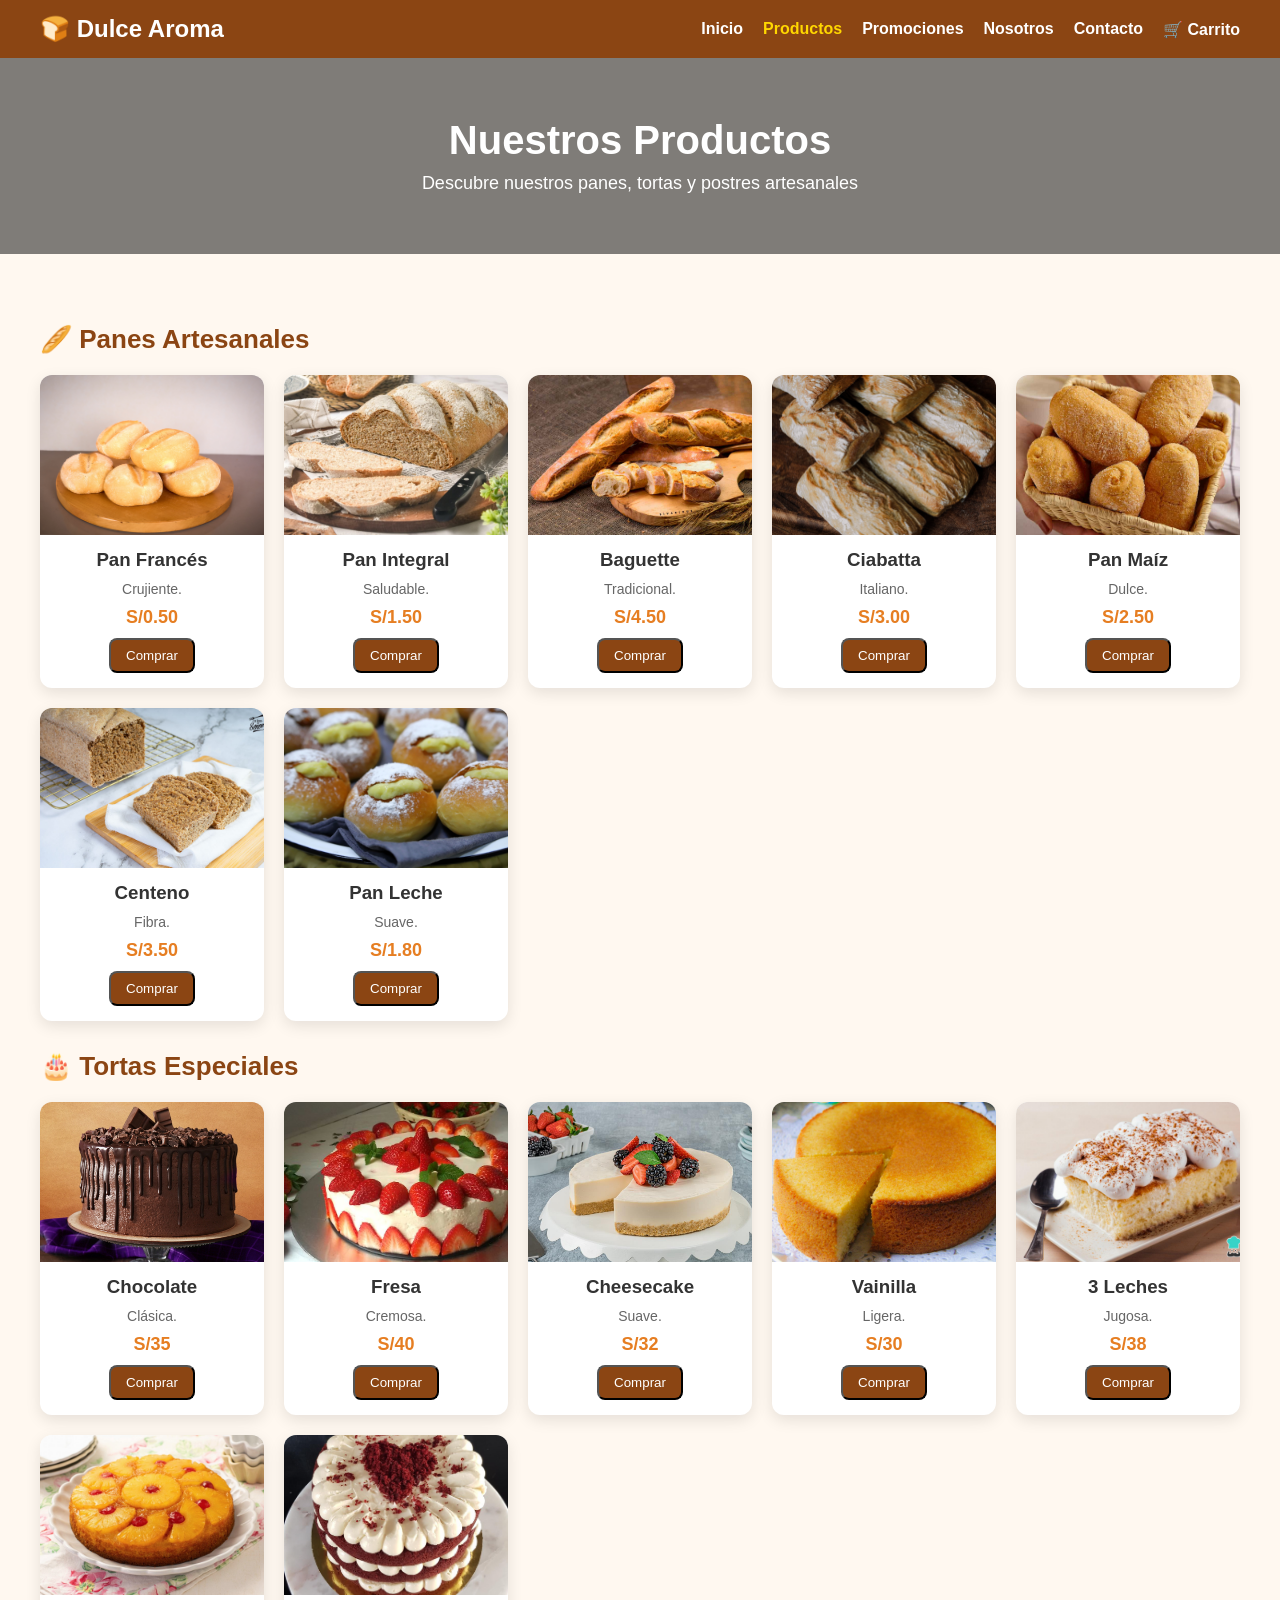
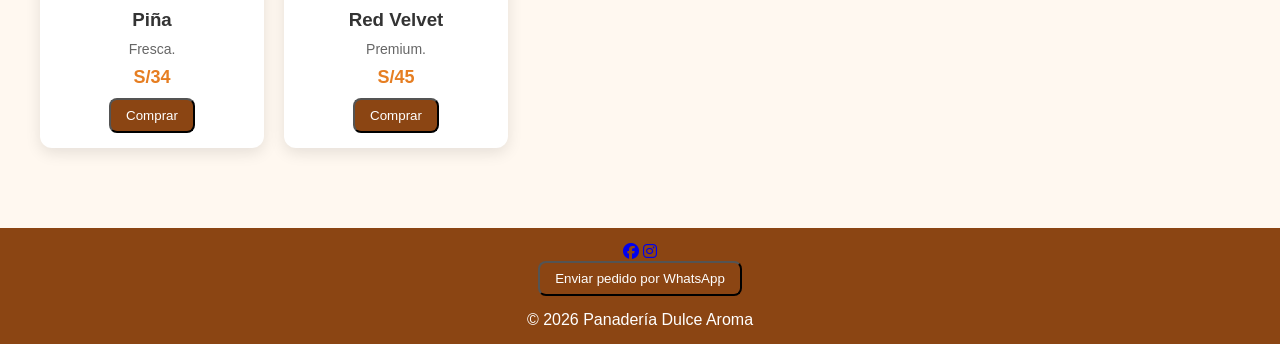
<file: galeria.html>
<!DOCTYPE html>
<html lang="es">

<head>
    <meta charset="UTF-8">
    <meta name="viewport" content="width=device-width, initial-scale=1.0">
    <title>Productos - Panadería Dulce Aroma</title>

    <link rel="stylesheet" href="estilo5.css">
    <link rel="stylesheet"
        href="https://cdnjs.cloudflare.com/ajax/libs/font-awesome/6.5.1/css/all.min.css">
</head>

<body>

<header class="main-header">
    <div class="logo">
        <h1>🍞 Dulce Aroma</h1>
    </div>

    <nav class="menu">
        <a href="index.html">Inicio</a>
        <a href="productos.html" class="active">Productos</a>
        <a href="promociones.html">Promociones</a>
        <a href="nosotros.html">Nosotros</a>
        <a href="contactos.html">Contacto</a>
        <a href="#" onclick="verCarrito()">🛒 Carrito</a>
    </nav>
</header>

<section class="hero-small">
    <h1>Nuestros Productos</h1>
    <p>Descubre nuestros panes, tortas y postres artesanales</p>
</section>

<main class="container">

<h2 class="section-title">🥖 Panes Artesanales</h2>
<div class="products">

<div class="card"><img src="pan1.jpg"><h3>Pan Francés</h3><p>Crujiente.</p><span class="price">S/0.50</span><button onclick="agregarAlCarrito('Pan Francés',0.5)" class="btn-card">Comprar</button></div>

<div class="card"><img src="pan-integral.jpg"><h3>Pan Integral</h3><p>Saludable.</p><span class="price">S/1.50</span><button onclick="agregarAlCarrito('Pan Integral',1.5)" class="btn-card">Comprar</button></div>

<div class="card"><img src="baguette.jpg"><h3>Baguette</h3><p>Tradicional.</p><span class="price">S/4.50</span><button onclick="agregarAlCarrito('Baguette',4.5)" class="btn-card">Comprar</button></div>

<div class="card"><img src="ciabatta.jpg"><h3>Ciabatta</h3><p>Italiano.</p><span class="price">S/3.00</span><button onclick="agregarAlCarrito('Ciabatta',3)" class="btn-card">Comprar</button></div>

<div class="card"><img src="pan-maiz.jpg"><h3>Pan Maíz</h3><p>Dulce.</p><span class="price">S/2.50</span><button onclick="agregarAlCarrito('Pan Maíz',2.5)" class="btn-card">Comprar</button></div>

<div class="card"><img src="pan-centeno.jpg"><h3>Centeno</h3><p>Fibra.</p><span class="price">S/3.50</span><button onclick="agregarAlCarrito('Centeno',3.5)" class="btn-card">Comprar</button></div>

<div class="card"><img src="pan-leche.jpg"><h3>Pan Leche</h3><p>Suave.</p><span class="price">S/1.80</span><button onclick="agregarAlCarrito('Pan Leche',1.8)" class="btn-card">Comprar</button></div>

</div>

<h2 class="section-title">🎂 Tortas Especiales</h2>
<div class="products">

<div class="card"><img src="torta.jpg"><h3>Chocolate</h3><p>Clásica.</p><span class="price">S/35</span><button onclick="agregarAlCarrito('Torta Chocolate',35)" class="btn-card">Comprar</button></div>

<div class="card"><img src="torta-fresa.jpg"><h3>Fresa</h3><p>Cremosa.</p><span class="price">S/40</span><button onclick="agregarAlCarrito('Torta Fresa',40)" class="btn-card">Comprar</button></div>

<div class="card"><img src="cheesecake.jpg"><h3>Cheesecake</h3><p>Suave.</p><span class="price">S/32</span><button onclick="agregarAlCarrito('Cheesecake',32)" class="btn-card">Comprar</button></div>

<div class="card"><img src="torta-vainilla.jpg"><h3>Vainilla</h3><p>Ligera.</p><span class="price">S/30</span><button onclick="agregarAlCarrito('Torta Vainilla',30)" class="btn-card">Comprar</button></div>

<div class="card"><img src="torta-3leches.jpg"><h3>3 Leches</h3><p>Jugosa.</p><span class="price">S/38</span><button onclick="agregarAlCarrito('Torta 3 Leches',38)" class="btn-card">Comprar</button></div>

<div class="card"><img src="torta-piña.jpg"><h3>Piña</h3><p>Fresca.</p><span class="price">S/34</span><button onclick="agregarAlCarrito('Torta Piña',34)" class="btn-card">Comprar</button></div>

<div class="card"><img src="torta-redvelvet.jpg"><h3>Red Velvet</h3><p>Premium.</p><span class="price">S/45</span><button onclick="agregarAlCarrito('Red Velvet',45)" class="btn-card">Comprar</button></div>

</div>

</main>

<footer>

<div class="social">
    <a href="#"><i class="fa-brands fa-facebook"></i></a>
    <a href="#"><i class="fa-brands fa-instagram"></i></a>
</div>

<button onclick="enviarPedido()" class="btn-card">Enviar pedido por WhatsApp</button>

<p>© 2026 Panadería Dulce Aroma</p>

</footer>

<script>
let carrito = [];

function agregarAlCarrito(nombre, precio) {
    carrito.push({ nombre, precio });
    alert(nombre + " agregado al carrito 🛒");
}

function verCarrito() {
    let mensaje = "🛒 Carrito:\n";
    let total = 0;

    carrito.forEach(item => {
        mensaje += item.nombre + " - S/" + item.precio + "\n";
        total += item.precio;
    });

    mensaje += "\nTotal: S/" + total;
    alert(mensaje);
}

function enviarPedido() {
    let mensaje = "Hola, quiero pedir:%0A";
    let total = 0;

    carrito.forEach(item => {
        mensaje += "- " + item.nombre + " S/" + item.precio + "%0A";
        total += item.precio;
    });

    mensaje += "%0ATotal: S/" + total;

    let telefono = "51999999999"; // CAMBIA ESTE NÚMERO
    let url = "https://wa.me/" + telefono + "?text=" + mensaje;

    window.open(url, "_blank");
}
</script>

</body>
</html>
</file>
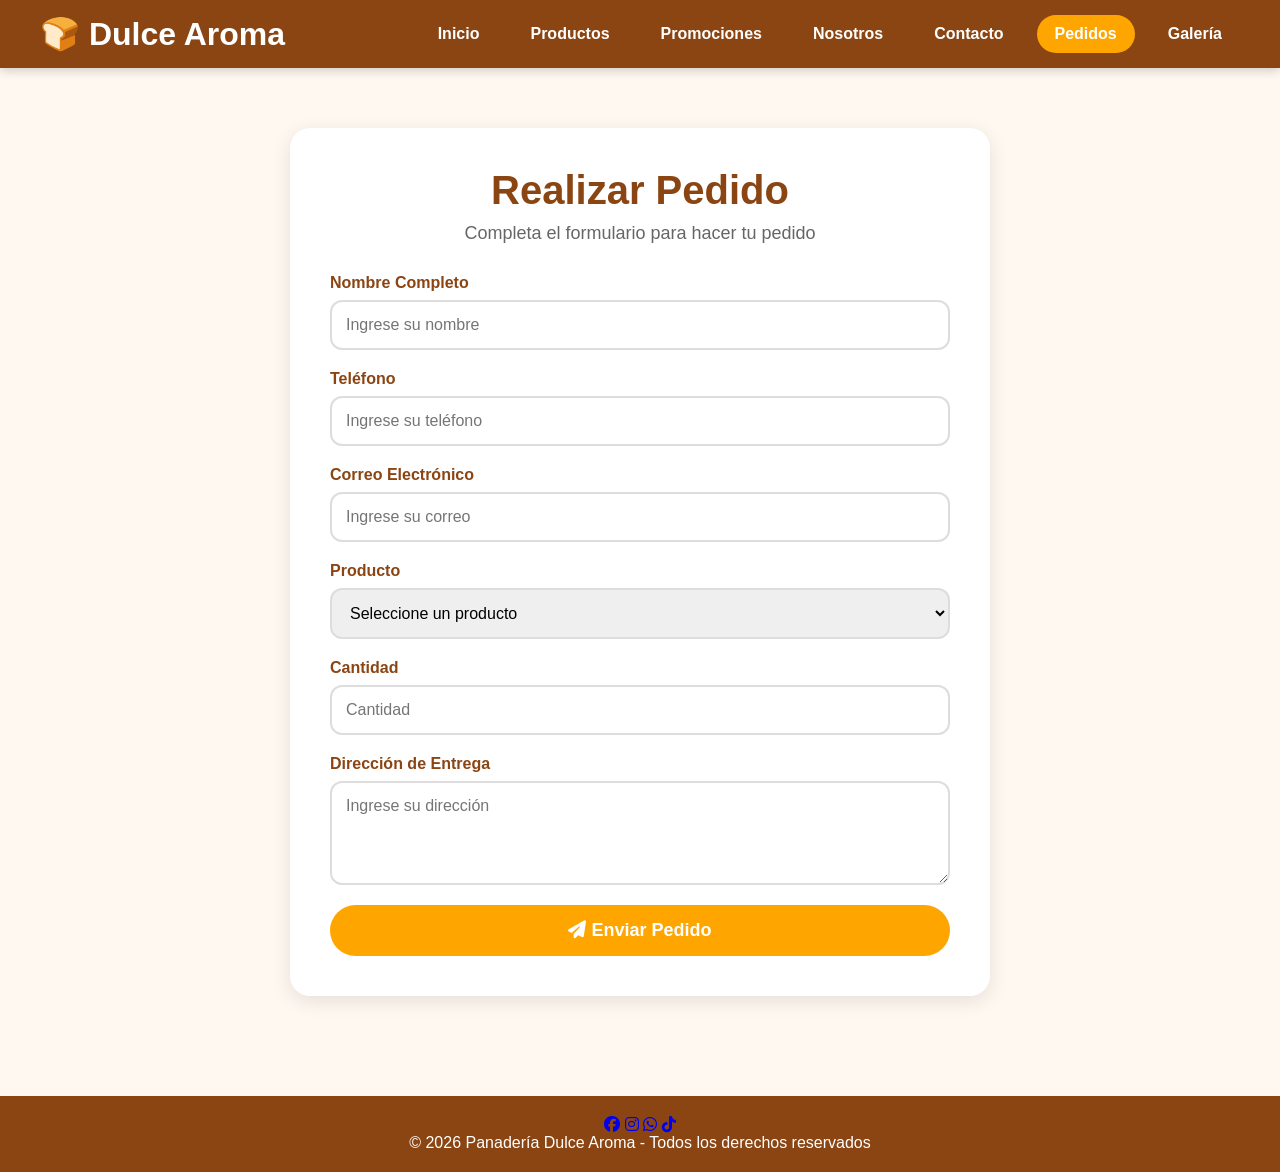
<file: pedidos.html>
<!DOCTYPE html>
<html lang="es">

<head>
    <meta charset="UTF-8">
    <meta name="viewport" content="width=device-width, initial-scale=1.0">
    <title>Pedidos - Panadería Dulce Aroma</title>

    <link rel="stylesheet" href="estilo2.css">
    <link rel="stylesheet"
        href="https://cdnjs.cloudflare.com/ajax/libs/font-awesome/6.5.1/css/all.min.css">
</head>

<body>

<header class="main-header">
    <div class="logo">
        <h1>🍞 Dulce Aroma</h1>
    </div>

    <nav class="menu">
        <a href="index.html">Inicio</a>
        <a href="productos.html">Productos</a>
        <a href="promociones.html">Promociones</a>
        <a href="nosotros.html">Nosotros</a>
        <a href="contactos.html">Contacto</a>
        <a href="pedidos.html" class="active">Pedidos</a>
        <a href="galeria.html">Galería</a>
    </nav>
</header>

<section class="form-section">
    <div class="form-container">

        <h1 class="title">Realizar Pedido</h1>
        <p class="subtitle">Completa el formulario para hacer tu pedido</p>

        <form class="pedido-form" id="formPedido">

            <div class="input-group">
                <label>Nombre Completo</label>
                <input type="text" id="nombre" placeholder="Ingrese su nombre" required>
            </div>

            <div class="input-group">
                <label>Teléfono</label>
                <input type="tel" id="telefono" placeholder="Ingrese su teléfono" required>
            </div>

            <div class="input-group">
                <label>Correo Electrónico</label>
                <input type="email" id="correo" placeholder="Ingrese su correo" required>
            </div>

            <div class="input-group">
                <label>Producto</label>
                <select id="producto" required>
                    <option value="">Seleccione un producto</option>
                    <option>Pan Francés</option>
                    <option>Pan Integral</option>
                    <option>Baguette</option>
                    <option>Ciabatta</option>
                    <option>Torta Chocolate</option>
                    <option>Torta Fresa</option>
                    <option>Cheesecake</option>
                    <option>Donas</option>
                    <option>Brownies</option>
                    <option>Empanadas</option>
                </select>
            </div>

            <div class="input-group">
                <label>Cantidad</label>
                <input type="number" id="cantidad" min="1" placeholder="Cantidad" required>
            </div>

            <div class="input-group">
                <label>Dirección de Entrega</label>
                <textarea id="direccion" rows="4" placeholder="Ingrese su dirección"></textarea>
            </div>

            <button type="submit" class="btn-main">
                <i class="fa-solid fa-paper-plane"></i>
                Enviar Pedido
            </button>

        </form>

    </div>
</section>

<footer>
    <div class="social">
        <a href="https://www.facebook.com/share/17LadnNqA2/"><i class="fa-brands fa-facebook"></i></a>
        <a href="https://www.instagram.com/dulcearoma701?igsh=MWx4bjVhNXU1Z2lqbg=="><i class="fa-brands fa-instagram"></i></a>
        <a href="https://whatsapp.com/channel/0029VbCTPSIFHWpzkdMfXe18"><i class="fa-brands fa-whatsapp"></i></a>
        <a href="https://www.tiktok.com/@panadera.dulce.ar2?_r=1&_t=ZS-95s2xMJAz9J"><i class="fa-brands fa-tiktok"></i></a>
    </div>

    <p>© 2026 Panadería Dulce Aroma - Todos los derechos reservados</p>
</footer>

<!-- SCRIPT FUNCIONAL -->
<script>
document.getElementById("formPedido").addEventListener("submit", function(e) {
    e.preventDefault();

    let nombre = document.getElementById("nombre").value;
    let telefono = document.getElementById("telefono").value;
    let correo = document.getElementById("correo").value;
    let producto = document.getElementById("producto").value;
    let cantidad = document.getElementById("cantidad").value;
    let direccion = document.getElementById("direccion").value;

    let mensaje = "🧾 *NUEVO PEDIDO*%0A";
    mensaje += "👤 Nombre: " + nombre + "%0A";
    mensaje += "📞 Teléfono: " + telefono + "%0A";
    mensaje += "📧 Correo: " + correo + "%0A";
    mensaje += "🍞 Producto: " + producto + "%0A";
    mensaje += "🔢 Cantidad: " + cantidad + "%0A";
    mensaje += "📍 Dirección: " + direccion + "%0A";

    let numero = "51999999999"; // 🔴 CAMBIA POR TU NÚMERO REAL
    let url = "https://wa.me/" + numero + "?text=" + mensaje;

    window.open(url, "_blank");
});
</script>

</body>
</html>
</file>
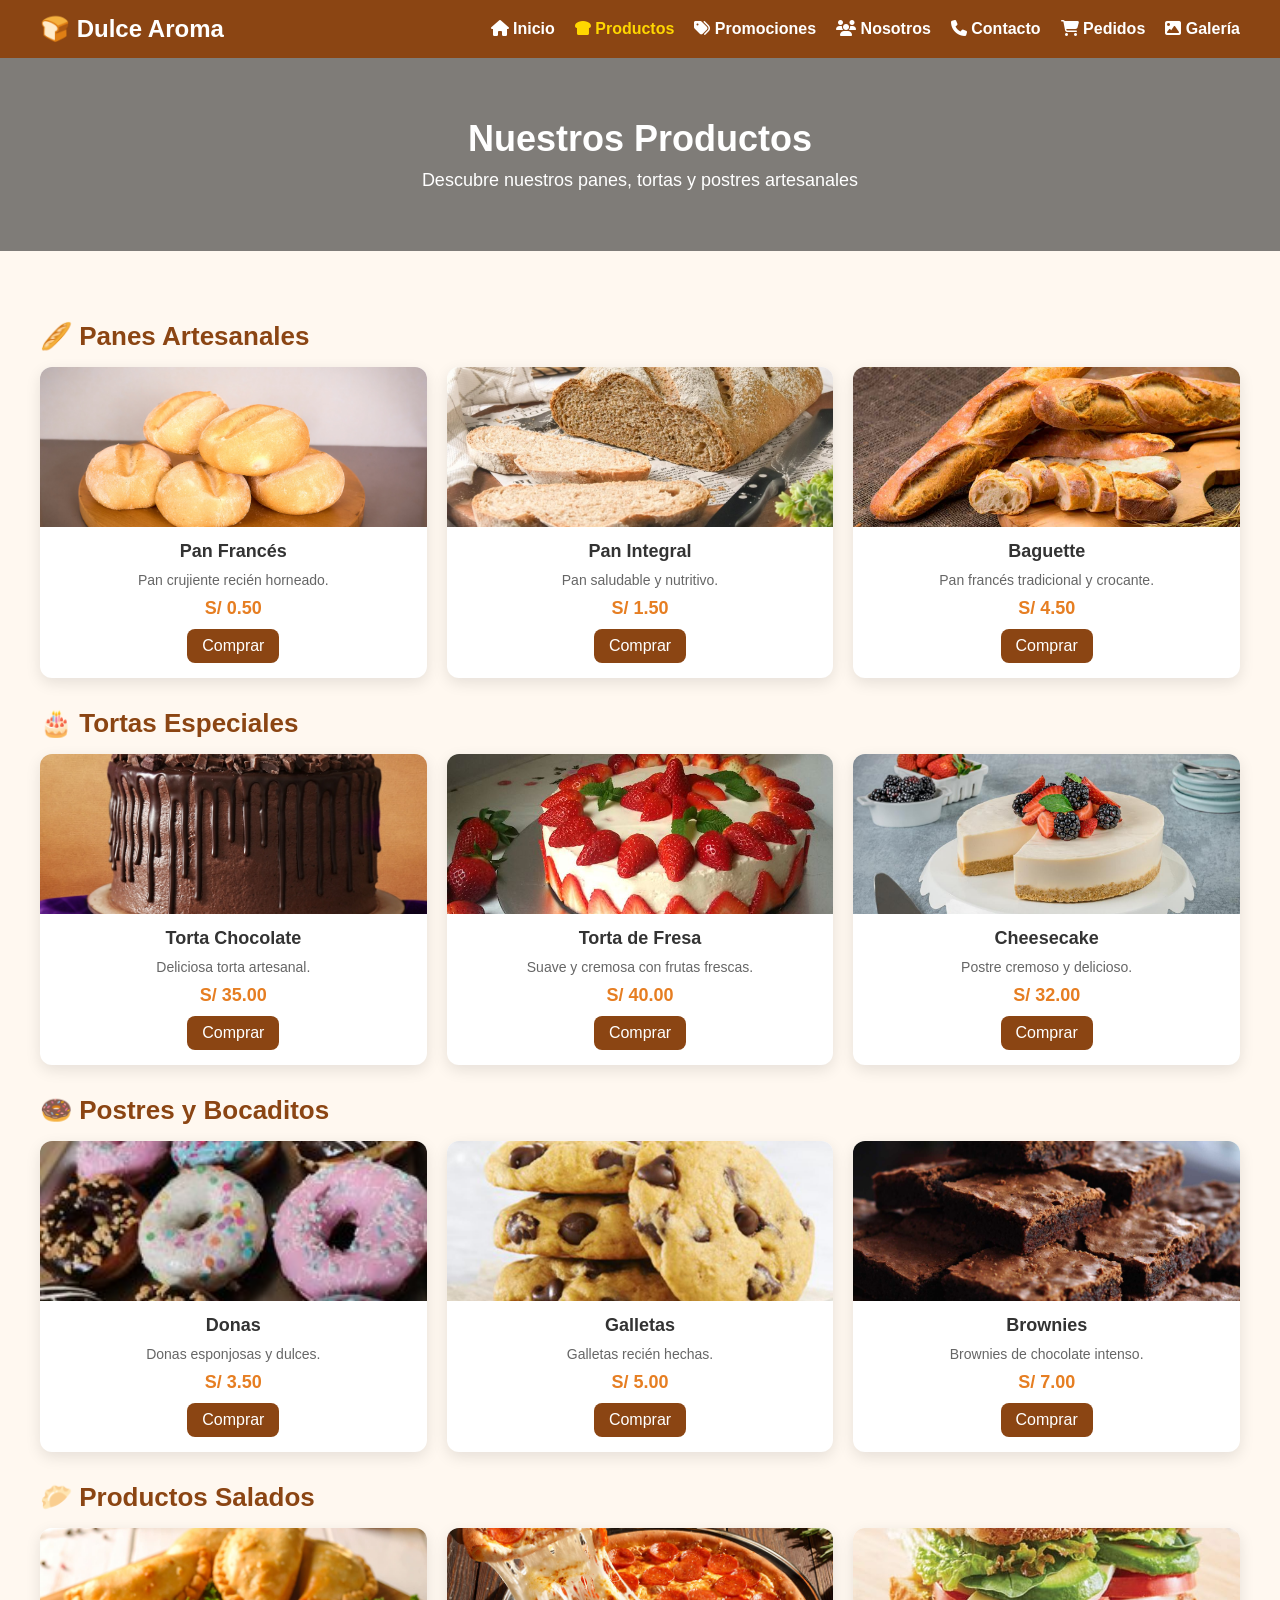
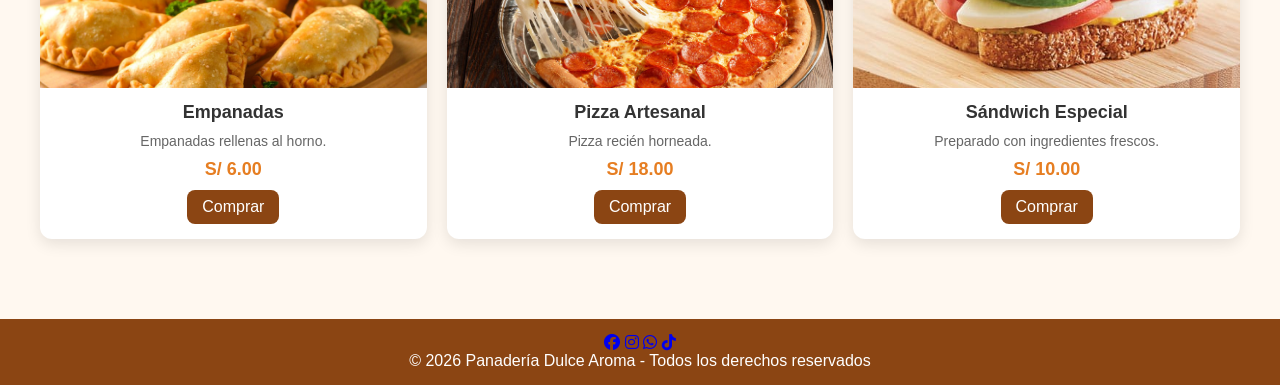
<file: productos.html>
<!DOCTYPE html>
<html lang="es">

<head>

    <meta charset="UTF-8">

    <meta name="viewport" content="width=device-width, initial-scale=1.0">

    <title>Productos - Panadería Dulce Aroma</title>

    <link rel="stylesheet" href="estilo7.css">

    <link rel="stylesheet"
        href="https://cdnjs.cloudflare.com/ajax/libs/font-awesome/6.5.1/css/all.min.css">

</head>

<body>

    <!-- HEADER -->
    <header class="main-header">

        <div class="logo">

            <h1>
                🍞 Dulce Aroma
            </h1>

        </div>

        <!-- MENÚ -->
        <nav class="menu">

            <a href="index.html">

                <i class="fa-solid fa-house"></i>
                Inicio

            </a>

            <a href="productos.html" class="active">

                <i class="fa-solid fa-bread-slice"></i>
                Productos

            </a>

            <a href="promociones.html">

                <i class="fa-solid fa-tags"></i>
                Promociones

            </a>

            <a href="nosotros.html">

                <i class="fa-solid fa-users"></i>
                Nosotros

            </a>

            <a href="contactos.html">

                <i class="fa-solid fa-phone"></i>
                Contacto

            </a>

            <a href="pedidos.html">

                <i class="fa-solid fa-cart-shopping"></i>
                Pedidos

            </a>

            <a href="galeria.html">

                <i class="fa-solid fa-image"></i>
                Galería

            </a>

        </nav>

    </header>

    <!-- HERO -->
    <section class="hero-small">

        <h1>

            Nuestros Productos

        </h1>

        <p>

            Descubre nuestros panes, tortas y postres artesanales

        </p>

    </section>

    <!-- CONTENEDOR -->
    <main class="container">

        <!-- PANES -->
        <h2 class="section-title">

            🥖 Panes Artesanales

        </h2>

        <div class="products">

            <div class="card">

                <img src="pan1.jpg" alt="Pan Francés">

                <h3>Pan Francés</h3>

                <p>Pan crujiente recién horneado.</p>

                <span class="price">S/ 0.50</span>

                <a href="pedidos.html" class="btn-card">
                    Comprar
                </a>

            </div>

            <div class="card">

                <img src="pan-integral.jpg" alt="Pan Integral">

                <h3>Pan Integral</h3>

                <p>Pan saludable y nutritivo.</p>

                <span class="price">S/ 1.50</span>

                <a href="pedidos.html" class="btn-card">
                    Comprar
                </a>

            </div>

            <div class="card">

                <img src="baguette.jpg" alt="Baguette">

                <h3>Baguette</h3>

                <p>Pan francés tradicional y crocante.</p>

                <span class="price">S/ 4.50</span>

                <a href="pedidos.html" class="btn-card">
                    Comprar
                </a>

            </div>

        </div>

        <!-- TORTAS -->
        <h2 class="section-title">

            🎂 Tortas Especiales

        </h2>

        <div class="products">

            <div class="card">

                <img src="torta.jpg" alt="Torta Chocolate">

                <h3>Torta Chocolate</h3>

                <p>Deliciosa torta artesanal.</p>

                <span class="price">S/ 35.00</span>

                <a href="pedidos.html" class="btn-card">
                    Comprar
                </a>

            </div>

            <div class="card">

                <img src="torta-fresa.jpg" alt="Torta Fresa">

                <h3>Torta de Fresa</h3>

                <p>Suave y cremosa con frutas frescas.</p>

                <span class="price">S/ 40.00</span>

                <a href="pedidos.html" class="btn-card">
                    Comprar
                </a>

            </div>

            <div class="card">

                <img src="cheesecake.jpg" alt="Cheesecake">

                <h3>Cheesecake</h3>

                <p>Postre cremoso y delicioso.</p>

                <span class="price">S/ 32.00</span>

                <a href="pedidos.html" class="btn-card">
                    Comprar
                </a>

            </div>

        </div>

        <!-- POSTRES -->
        <h2 class="section-title">

            🍩 Postres y Bocaditos

        </h2>

        <div class="products">

            <div class="card">

                <img src="donas.jpg" alt="Donas">

                <h3>Donas</h3>

                <p>Donas esponjosas y dulces.</p>

                <span class="price">S/ 3.50</span>

                <a href="pedidos.html" class="btn-card">
                    Comprar
                </a>

            </div>

            <div class="card">

                <img src="galletas.jpg" alt="Galletas">

                <h3>Galletas</h3>

                <p>Galletas recién hechas.</p>

                <span class="price">S/ 5.00</span>

                <a href="pedidos.html" class="btn-card">
                    Comprar
                </a>

            </div>

            <div class="card">

                <img src="brownies.jpg" alt="Brownies">

                <h3>Brownies</h3>

                <p>Brownies de chocolate intenso.</p>

                <span class="price">S/ 7.00</span>

                <a href="pedidos.html" class="btn-card">
                    Comprar
                </a>

            </div>

        </div>

        <!-- SALADOS -->
        <h2 class="section-title">

            🥟 Productos Salados

        </h2>

        <div class="products">

            <div class="card">

                <img src="empanada.jpg" alt="Empanadas">

                <h3>Empanadas</h3>

                <p>Empanadas rellenas al horno.</p>

                <span class="price">S/ 6.00</span>

                <a href="pedidos.html" class="btn-card">
                    Comprar
                </a>

            </div>

            <div class="card">

                <img src="pizza.jpg" alt="Pizza">

                <h3>Pizza Artesanal</h3>

                <p>Pizza recién horneada.</p>

                <span class="price">S/ 18.00</span>

                <a href="pedidos.html" class="btn-card">
                    Comprar
                </a>

            </div>

            <div class="card">

                <img src="sandwich.jpg" alt="Sándwich">

                <h3>Sándwich Especial</h3>

                <p>Preparado con ingredientes frescos.</p>

                <span class="price">S/ 10.00</span>

                <a href="pedidos.html" class="btn-card">
                    Comprar
                </a>

            </div>

        </div>

    </main>

    <!-- FOOTER -->
    <footer>

    <div class="social">

        <a href="https://www.facebook.com/share/17LadnNqA2/"><i class="fa-brands fa-facebook"></i></a>
        <a href="https://www.instagram.com/dulcearoma701?igsh=MWx4bjVhNXU1Z2lqbg=="><i class="fa-brands fa-instagram"></i></a>
        <a href="https://whatsapp.com/channel/0029VbCTPSIFHWpzkdMfXe18"><i class="fa-brands fa-whatsapp"></i></a>
        <a href="https://www.tiktok.com/@panadera.dulce.ar2?_r=1&_t=ZS-95s2xMJAz9J"><i class="fa-brands fa-tiktok"></i></a>

    </div>

    <p>
        © 2026 Panadería Dulce Aroma - Todos los derechos reservados
    </p>

</footer>

</body>

</html>
</file>
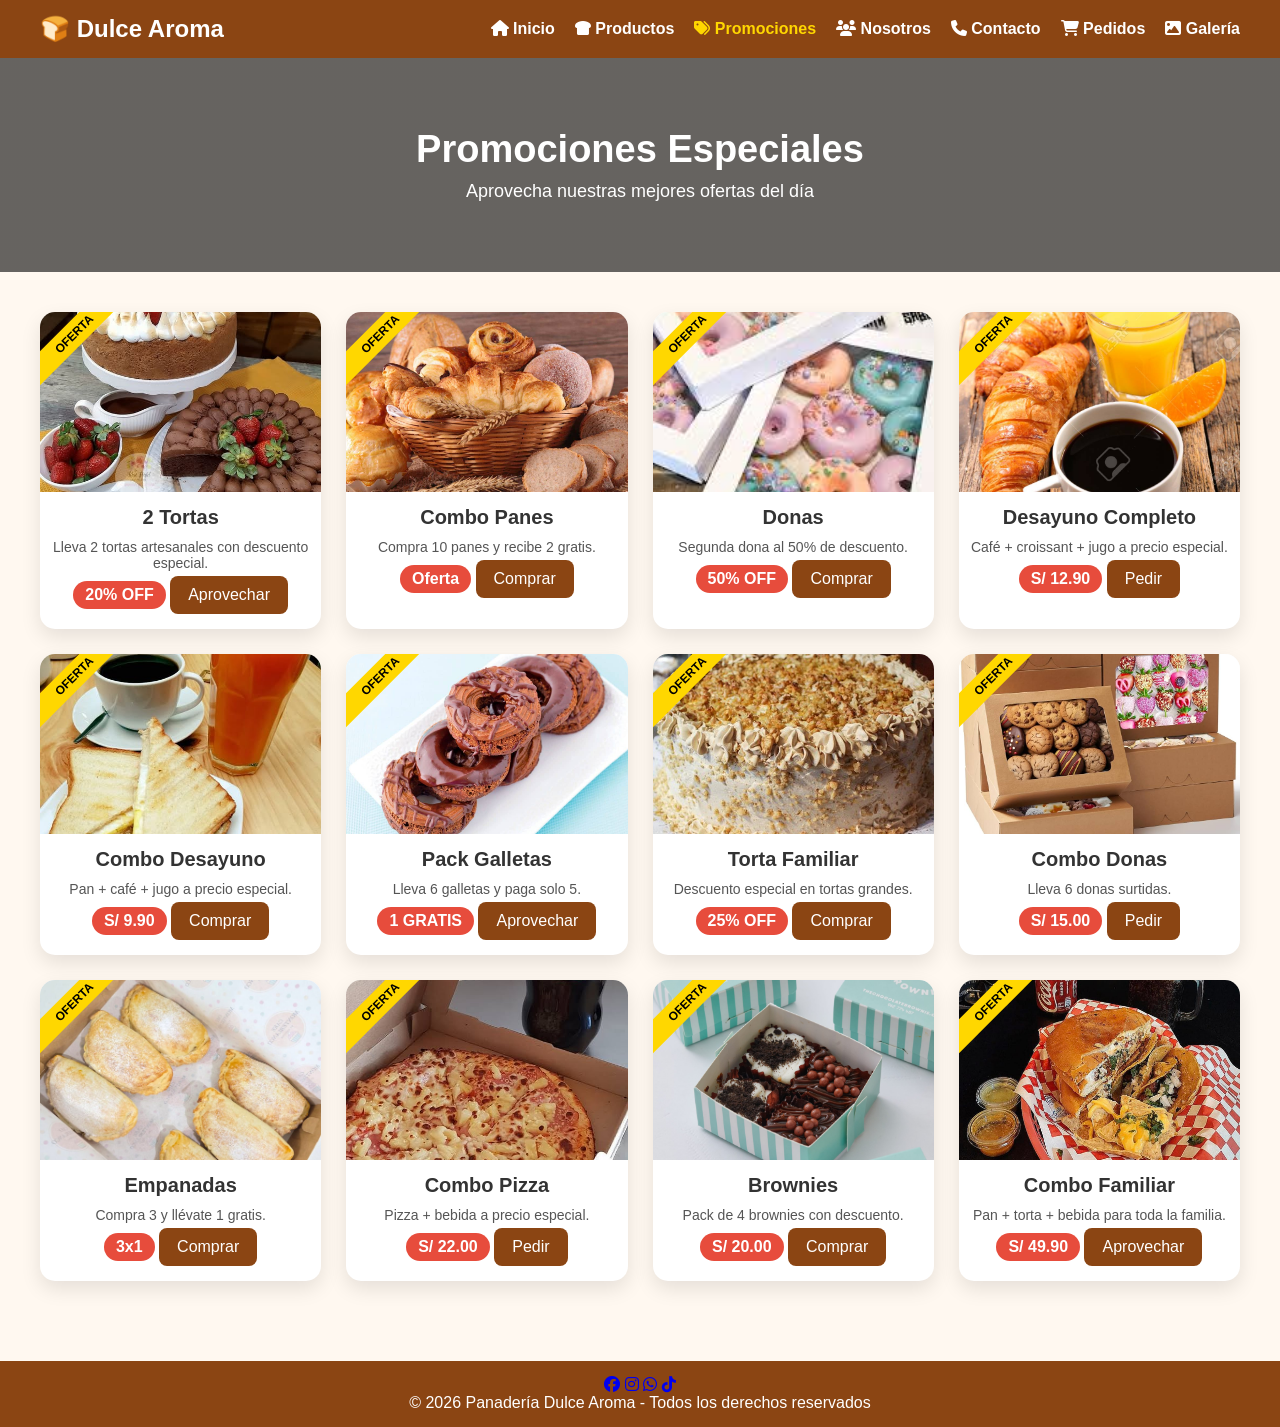
<file: promociones.html>
<!DOCTYPE html>
<html lang="es">

<head>
    <meta charset="UTF-8">
    <meta name="viewport" content="width=device-width, initial-scale=1.0">
    <title>Promociones - Panadería Dulce Aroma</title>

    <link rel="stylesheet" href="estilo6.css">
    <link rel="stylesheet"
        href="https://cdnjs.cloudflare.com/ajax/libs/font-awesome/6.5.1/css/all.min.css">
</head>

<body>

    <!-- HEADER -->
    <header class="main-header">
        <div class="logo">
            <h1>🍞 Dulce Aroma</h1>
        </div>

        <nav class="menu">
            <a href="index.html"><i class="fa-solid fa-house"></i> Inicio</a>
            <a href="productos.html"><i class="fa-solid fa-bread-slice"></i> Productos</a>
            <a href="promociones.html" class="active"><i class="fa-solid fa-tags"></i> Promociones</a>
            <a href="nosotros.html"><i class="fa-solid fa-users"></i> Nosotros</a>
            <a href="contactos.html"><i class="fa-solid fa-phone"></i> Contacto</a>
            <a href="pedidos.html"><i class="fa-solid fa-cart-shopping"></i> Pedidos</a>
            <a href="galeria.html"><i class="fa-solid fa-image"></i> Galería</a>
        </nav>
    </header>

    <!-- HERO -->
    <section class="hero-small">
        <h1>Promociones Especiales</h1>
        <p>Aprovecha nuestras mejores ofertas del día</p>
    </section>

    <!-- PROMOCIONES -->
    <main class="container">
        <div class="products">

            <!-- PROMO 1 -->
            <div class="card">
                <img src="promo1.jpg">
                <h3>2 Tortas</h3>
                <p>Lleva 2 tortas artesanales con descuento especial.</p>
                <span class="price">20% OFF</span>
                <a href="pedidos.html" class="btn-card">Aprovechar</a>
            </div>

            <!-- PROMO 2 -->
            <div class="card">
                <img src="promo2.jpg">
                <h3>Combo Panes</h3>
                <p>Compra 10 panes y recibe 2 gratis.</p>
                <span class="price">Oferta</span>
                <a href="pedidos.html" class="btn-card">Comprar</a>
            </div>

            <!-- PROMO 3 -->
            <div class="card">
                <img src="promo3.jpg">
                <h3>Donas</h3>
                <p>Segunda dona al 50% de descuento.</p>
                <span class="price">50% OFF</span>
                <a href="pedidos.html" class="btn-card">Comprar</a>
            </div>

            <!-- PROMO 4 -->
            <div class="card">
                <img src="promo4.jpg">
                <h3>Desayuno Completo</h3>
                <p>Café + croissant + jugo a precio especial.</p>
                <span class="price">S/ 12.90</span>
                <a href="pedidos.html" class="btn-card">Pedir</a>
            </div>

            <!-- PROMO 5 -->
            <div class="card">
                <img src="promo5.jpg">
                <h3>Combo Desayuno</h3>
                <p>Pan + café + jugo a precio especial.</p>
                <span class="price">S/ 9.90</span>
                <a href="pedidos.html" class="btn-card">Comprar</a>
            </div>

            <!-- PROMO 6 -->
            <div class="card">
                <img src="promo6.jpg">
                <h3>Pack Galletas</h3>
                <p>Lleva 6 galletas y paga solo 5.</p>
                <span class="price">1 GRATIS</span>
                <a href="pedidos.html" class="btn-card">Aprovechar</a>
            </div>

            <!-- PROMO 7 -->
            <div class="card">
                <img src="promo7.jpg">
                <h3>Torta Familiar</h3>
                <p>Descuento especial en tortas grandes.</p>
                <span class="price">25% OFF</span>
                <a href="pedidos.html" class="btn-card">Comprar</a>
            </div>

            <!-- PROMO 8 -->
            <div class="card">
                <img src="promo8.jpg">
                <h3>Combo Donas</h3>
                <p>Lleva 6 donas surtidas.</p>
                <span class="price">S/ 15.00</span>
                <a href="pedidos.html" class="btn-card">Pedir</a>
            </div>

            <!-- PROMO 9 -->
            <div class="card">
                <img src="promo9.jpg">
                <h3>Empanadas</h3>
                <p>Compra 3 y llévate 1 gratis.</p>
                <span class="price">3x1</span>
                <a href="pedidos.html" class="btn-card">Comprar</a>
            </div>

            <!-- PROMO 10 -->
            <div class="card">
                <img src="promo10.jpg">
                <h3>Combo Pizza</h3>
                <p>Pizza + bebida a precio especial.</p>
                <span class="price">S/ 22.00</span>
                <a href="pedidos.html" class="btn-card">Pedir</a>
            </div>

            <!-- PROMO 11 -->
            <div class="card">
                <img src="promo11.jpg">
                <h3>Brownies</h3>
                <p>Pack de 4 brownies con descuento.</p>
                <span class="price">S/ 20.00</span>
                <a href="pedidos.html" class="btn-card">Comprar</a>
            </div>

            <!-- PROMO 12 -->
            <div class="card">
                <img src="promo12.jpg">
                <h3>Combo Familiar</h3>
                <p>Pan + torta + bebida para toda la familia.</p>
                <span class="price">S/ 49.90</span>
                <a href="pedidos.html" class="btn-card">Aprovechar</a>
            </div>

        </div>
    </main>

    <!-- FOOTER -->
    <footer>

    <div class="social">

        <a href="https://www.facebook.com/share/17LadnNqA2/"><i class="fa-brands fa-facebook"></i></a>
        <a href="https://www.instagram.com/dulcearoma701?igsh=MWx4bjVhNXU1Z2lqbg=="><i class="fa-brands fa-instagram"></i></a>
        <a href="https://whatsapp.com/channel/0029VbCTPSIFHWpzkdMfXe18"><i class="fa-brands fa-whatsapp"></i></a>
        <a href="https://www.tiktok.com/@panadera.dulce.ar2?_r=1&_t=ZS-95s2xMJAz9J"><i class="fa-brands fa-tiktok"></i></a>

    </div>

    <p>
        © 2026 Panadería Dulce Aroma - Todos los derechos reservados
    </p>

</footer>

</body>
</html>
</file>
<file: estilo5.css>
/* RESET */
* {
    margin: 0;
    padding: 0;
    box-sizing: border-box;
}

/* FUENTE GENERAL */
body {
    font-family: 'Segoe UI', Tahoma, Geneva, Verdana, sans-serif;
    background: #fff8f0;
    color: #333;
}

/* HEADER */
.main-header {
    background: #8B4513;
    color: white;
    display: flex;
    justify-content: space-between;
    align-items: center;
    padding: 15px 40px;
    flex-wrap: wrap;
}

.logo h1 {
    font-size: 24px;
}

/* MENÚ */
.menu {
    display: flex;
    gap: 20px;
    flex-wrap: wrap;
}

.menu a {
    text-decoration: none;
    color: white;
    font-weight: bold;
    transition: 0.3s;
}

.menu a:hover,
.menu .active {
    color: #ffd700;
}

/* HERO */
.hero-small {
    background: linear-gradient(rgba(0,0,0,0.5), rgba(0,0,0,0.5)),
                url('https://images.unsplash.com/photo-1509440159596-0249088772ff');
    background-size: cover;
    background-position: center;
    text-align: center;
    color: white;
    padding: 60px 20px;
}

.hero-small h1 {
    font-size: 40px;
}

.hero-small p {
    margin-top: 10px;
    font-size: 18px;
}

/* CONTENEDOR */
.container {
    padding: 40px;
}

/* TITULOS */
.section-title {
    margin: 30px 0 20px;
    font-size: 26px;
    color: #8B4513;
}

/* GRID PRODUCTOS */
.products {
    display: grid;
    grid-template-columns: repeat(auto-fit, minmax(220px, 1fr));
    gap: 20px;
}

/* TARJETAS */
.card {
    background: white;
    border-radius: 12px;
    overflow: hidden;
    box-shadow: 0 5px 15px rgba(0,0,0,0.1);
    text-align: center;
    transition: 0.3s;
}

.card:hover {
    transform: translateY(-5px);
}

/* IMÁGENES */
.card img {
    width: 100%;
    height: 160px;
    object-fit: cover;
}

/* TEXTO */
.card h3 {
    margin: 10px 0;
    color: #333;
}

.card p {
    font-size: 14px;
    color: #666;
    padding: 0 10px;
}

/* PRECIO */
.price {
    display: block;
    margin: 10px 0;
    font-weight: bold;
    color: #e67e22;
    font-size: 18px;
}

/* BOTÓN */
.btn-card {
    display: inline-block;
    margin-bottom: 15px;
    padding: 8px 15px;
    background: #8B4513;
    color: white;
    text-decoration: none;
    border-radius: 8px;
    transition: 0.3s;
}

.btn-card:hover {
    background: #a0522d;
}

/* FOOTER */
footer {
    background: #8B4513;
    color: white;
    text-align: center;
    padding: 15px;
    margin-top: 40px;
}

/* RESPONSIVE */
@media (max-width: 768px) {

    .main-header {
        flex-direction: column;
        text-align: center;
    }

    .menu {
        justify-content: center;
        margin-top: 10px;
    }

    .hero-small h1 {
        font-size: 28px;
    }

    .container {
        padding: 20px;
    }

}
</file>
<file: estilo2.css>
/* ===== ESTILOS GENERALES ===== */

*{

    margin: 0;

    padding: 0;

    box-sizing: border-box;

    font-family: Arial, Helvetica, sans-serif;

}

body{

    background: #fff8f0;

    color: #333;

}


/* ===== HEADER ===== */

.main-header{

    background: #8b4513;

    padding: 15px 40px;

    display: flex;

    justify-content: space-between;

    align-items: center;

    flex-wrap: wrap;

    box-shadow: 0 2px 10px rgba(0,0,0,0.2);

}

.logo h1{

    color: white;

    font-size: 32px;

}


/* ===== MENÚ ===== */

.menu{

    display: flex;

    gap: 15px;

    flex-wrap: wrap;

}

.menu a{

    color: white;

    text-decoration: none;

    padding: 10px 18px;

    border-radius: 30px;

    transition: 0.3s;

    font-weight: bold;

}

.menu a:hover{

    background: orange;

}

.menu .active{

    background: orange;

}


/* ===== FORMULARIO ===== */

.form-section{

    display: flex;

    justify-content: center;

    align-items: center;

    padding: 60px 20px;

}

.form-container{

    background: white;

    width: 100%;

    max-width: 700px;

    padding: 40px;

    border-radius: 20px;

    box-shadow: 0 5px 20px rgba(0,0,0,0.1);

}


/* ===== TÍTULOS ===== */

.title{

    text-align: center;

    font-size: 40px;

    color: #8b4513;

    margin-bottom: 10px;

}

.subtitle{

    text-align: center;

    color: #666;

    margin-bottom: 30px;

    font-size: 18px;

}


/* ===== INPUTS ===== */

.input-group{

    display: flex;

    flex-direction: column;

    margin-bottom: 20px;

}

.input-group label{

    margin-bottom: 8px;

    font-weight: bold;

    color: #8b4513;

}

.input-group input,
.input-group select,
.input-group textarea{

    padding: 14px;

    border: 2px solid #ddd;

    border-radius: 12px;

    font-size: 16px;

    transition: 0.3s;

}

.input-group input:focus,
.input-group select:focus,
.input-group textarea:focus{

    border-color: orange;

    outline: none;

}


/* ===== BOTÓN ===== */

.btn-main{

    width: 100%;

    padding: 15px;

    border: none;

    border-radius: 40px;

    background: orange;

    color: white;

    font-size: 18px;

    font-weight: bold;

    cursor: pointer;

    transition: 0.3s;

}

.btn-main:hover{

    background: #ff8800;

    transform: scale(1.02);

}


/* ===== FOOTER ===== */

footer{

    background: #8b4513;

    color: white;

    text-align: center;

    padding: 20px;

    margin-top: 40px;

}


/* ===== RESPONSIVE ===== */

@media(max-width:768px){

    .main-header{

        flex-direction: column;

        gap: 20px;

    }

    .menu{

        justify-content: center;

    }

    .title{

        font-size: 30px;

    }

}
</file>
<file: estilo7.css>
/* RESET */
* {
    margin: 0;
    padding: 0;
    box-sizing: border-box;
}

/* GENERAL */
body {
    font-family: 'Segoe UI', Tahoma, sans-serif;
    background: #fff8f0;
    color: #333;
}

/* HEADER */
.main-header {
    background: #8B4513;
    color: white;
    display: flex;
    justify-content: space-between;
    align-items: center;
    padding: 15px 40px;
    flex-wrap: wrap;
}

.logo h1 {
    font-size: 24px;
}

/* MENÚ */
.menu {
    display: flex;
    gap: 20px;
    flex-wrap: wrap;
}

.menu a {
    text-decoration: none;
    color: white;
    font-weight: bold;
    transition: 0.3s;
}

.menu a:hover,
.menu .active {
    color: #ffd700;
}

/* HERO */
.hero-small {
    background: linear-gradient(rgba(0,0,0,0.5), rgba(0,0,0,0.5)),
                url('https://images.unsplash.com/photo-1549931319-a545dcf3bc73');
    background-size: cover;
    background-position: center;
    text-align: center;
    color: white;
    padding: 60px 20px;
}

.hero-small h1 {
    font-size: 36px;
}

.hero-small p {
    margin-top: 10px;
    font-size: 18px;
}

/* CONTENEDOR */
.container {
    padding: 40px;
}

/* TITULOS */
.section-title {
    font-size: 26px;
    margin: 30px 0 15px;
    color: #8B4513;
}

/* GRID PRODUCTOS */
.products {
    display: grid;
    grid-template-columns: repeat(auto-fit, minmax(230px, 1fr));
    gap: 20px;
}

/* TARJETAS */
.card {
    background: white;
    border-radius: 12px;
    overflow: hidden;
    text-align: center;
    box-shadow: 0 5px 15px rgba(0,0,0,0.1);
    transition: 0.3s;
}

.card:hover {
    transform: translateY(-8px) scale(1.02);
}

/* IMAGEN */
.card img {
    width: 100%;
    height: 160px;
    object-fit: cover;
}

/* TEXTO */
.card h3 {
    margin: 10px 0;
    font-size: 18px;
}

.card p {
    font-size: 14px;
    color: #666;
    padding: 0 10px;
}

/* PRECIO */
.price {
    display: block;
    margin: 10px 0;
    font-weight: bold;
    color: #e67e22;
    font-size: 18px;
}

/* BOTÓN */
.btn-card {
    display: inline-block;
    margin-bottom: 15px;
    padding: 8px 15px;
    background: #8B4513;
    color: white;
    text-decoration: none;
    border-radius: 8px;
    transition: 0.3s;
}

.btn-card:hover {
    background: #a0522d;
}

/* FOOTER */
footer {
    background: #8B4513;
    color: white;
    text-align: center;
    padding: 15px;
    margin-top: 40px;
}

/* RESPONSIVE */
@media (max-width: 768px) {

    .main-header {
        flex-direction: column;
        text-align: center;
    }

    .menu {
        justify-content: center;
        margin-top: 10px;
    }

    .hero-small h1 {
        font-size: 26px;
    }

    .container {
        padding: 20px;
    }
}
</file>
<file: estilo6.css>
/* RESET */
* {
    margin: 0;
    padding: 0;
    box-sizing: border-box;
}

/* GENERAL */
body {
    font-family: Arial, sans-serif;
    background: #fff8f0;
    color: #333;
}

/* HEADER */
.main-header {
    background: #8B4513;
    color: white;
    display: flex;
    justify-content: space-between;
    align-items: center;
    padding: 15px 40px;
    flex-wrap: wrap;
}

.logo h1 {
    font-size: 24px;
}

/* MENÚ */
.menu {
    display: flex;
    gap: 20px;
    flex-wrap: wrap;
}

.menu a {
    text-decoration: none;
    color: white;
    font-weight: bold;
    transition: 0.3s;
}

.menu a:hover,
.menu .active {
    color: #ffd700;
}

/* HERO */
.hero-small {
    background: linear-gradient(rgba(0,0,0,0.6), rgba(0,0,0,0.6)),
                url('https://images.unsplash.com/photo-1608198093002-ad4e005484ec');
    background-size: cover;
    background-position: center;
    text-align: center;
    color: white;
    padding: 70px 20px;
}

.hero-small h1 {
    font-size: 38px;
}

.hero-small p {
    margin-top: 10px;
    font-size: 18px;
}

/* CONTENEDOR */
.container {
    padding: 40px;
}

/* GRID */
.products {
    display: grid;
    grid-template-columns: repeat(auto-fit, minmax(250px, 1fr));
    gap: 25px;
}

/* TARJETAS PROMO */
.card {
    background: white;
    border-radius: 15px;
    overflow: hidden;
    box-shadow: 0 8px 20px rgba(0,0,0,0.1);
    text-align: center;
    transition: 0.3s;
    position: relative;
}

.card:hover {
    transform: translateY(-8px) scale(1.02);
}

/* IMAGEN */
.card img {
    width: 100%;
    height: 180px;
    object-fit: cover;
}

/* TEXTO */
.card h3 {
    margin: 10px 0;
    font-size: 20px;
}

.card p {
    font-size: 14px;
    padding: 0 10px;
    color: #555;
}

/* PRECIO / DESCUENTO */
.price {
    display: inline-block;
    margin: 10px 0;
    padding: 5px 12px;
    background: #e74c3c;
    color: white;
    font-weight: bold;
    border-radius: 20px;
    font-size: 16px;
}

/* BOTÓN */
.btn-card {
    display: inline-block;
    margin-bottom: 15px;
    padding: 10px 18px;
    background: #8B4513;
    color: white;
    text-decoration: none;
    border-radius: 8px;
    transition: 0.3s;
}

.btn-card:hover {
    background: #a0522d;
}

/* EFECTO PROMO (etiqueta) */
.card::before {
    content: "OFERTA";
    position: absolute;
    top: 10px;
    left: -30px;
    background: #ffd700;
    color: #000;
    padding: 5px 40px;
    transform: rotate(-45deg);
    font-size: 12px;
    font-weight: bold;
}

/* FOOTER */
footer {
    background: #8B4513;
    color: white;
    text-align: center;
    padding: 15px;
    margin-top: 40px;
}

/* RESPONSIVE */
@media (max-width: 768px) {

    .main-header {
        flex-direction: column;
        text-align: center;
    }

    .menu {
        justify-content: center;
        margin-top: 10px;
    }

    .hero-small h1 {
        font-size: 28px;
    }

    .container {
        padding: 20px;
    }
}
</file>
